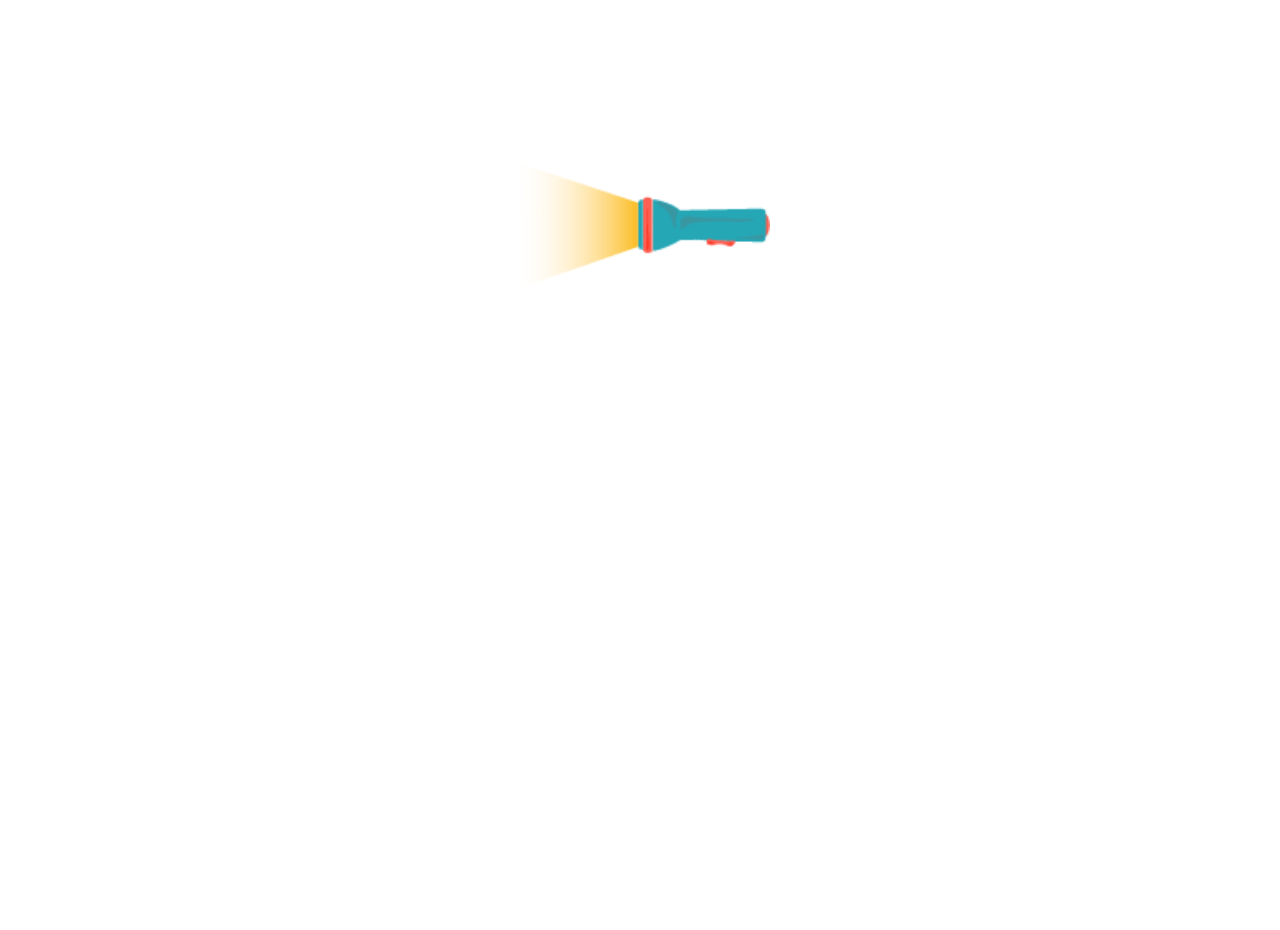
<file: compass.html>
<!DOCTYPE html>
<html>
 <head>   
    
   <script>document.addEventListener("DOMContentLoaded", function(event) {
  if (window.DeviceOrientationEvent) {
    document.getElementById("notice").innerHTML =
      "SUPPORTED on this device / browser...";
    window.addEventListener(
      "deviceorientation",
      function(eventData) {
        // gamma: Tilting the device from left to right. Tilting the device to the right will result in a positive value.
        var tiltLR = eventData.gamma;

        // beta: Tilting the device from the front to the back. Tilting the device to the front will result in a positive value.
        var tiltFB = eventData.beta;

        // alpha: The direction the compass of the device aims to in degrees.
        var dir = eventData.alpha;

        // Call the function to use the data on the page.
        // Roep de functie op om de data op de pagina te gebruiken.
        deviceOrientationHandler(tiltLR, tiltFB, dir);
      },
      false
    );
  } else {
    document.getElementById("notice").innerHTML =
      "NOT SUPPORTED on this device / browser...";
  }

  function deviceOrientationHandler(tiltLR, tiltFB, dir) {
    document.getElementById("tiltLR").innerHTML = Math.ceil(tiltLR);
    document.getElementById("tiltFB").innerHTML = Math.ceil(tiltFB);
    document.getElementById("direction").innerHTML = Math.ceil(dir);

    // Rotate the disc of the compass.
    // Laat de kompas schijf draaien.
    var compassDisc = document.getElementById("compassDiscImg");
    compassDisc.style.webkitTransform = "rotate(" + dir + "deg)";
    compassDisc.style.MozTransform = "rotate(" + dir + "deg)";
    compassDisc.style.transform = "rotate(" + dir + "deg)";
  }
});
</script>
    

</head>
    <style>
    
 
html,
body {
  margin: 0;
  padding: 0;
  height: 100%;
}

body {
  margin: 30px;
 
  color: transparent;
 
  text-align: center;
}

.compass {
  position: relative;
  width: 260px;
  height: 260px;
  margin: 20px auto;
  
  padding: 20px;
  border-radius: 40px;
 
}

.compass .disc {
  position: absolute;
  top: 20px;
  left: 20px;
  background: url("img/torcia.png");
  width: 260px;
  height: 260px;
   background-size: contain;
    background-repeat: no-repeat;
    background-position: center;
}

.compass .arrow {
  position: absolute;
  top: 20px;
  left: 20px;
  z-index: 1000;
  
  width: 260px;
  height: 260px;
  background-size: contain;
    background-repeat: no-repeat;
    background-position: center;
}

    
    </style>
    
<body>
    
   

	<div id="notice"></div>

	<div class="compass">
		<div class="arrow"></div>
		<div class="disc" id="compassDiscImg"></div>
	</div>

	<div class="orientation-data">
		<div>tiltFB: <span id="tiltFB"></span></div>
		<div>tiltLR: <span id="tiltLR"></span></div>
		<div>direction: <span id="direction"></span></div>
	</div>    
    




</body>
</html>
</file>
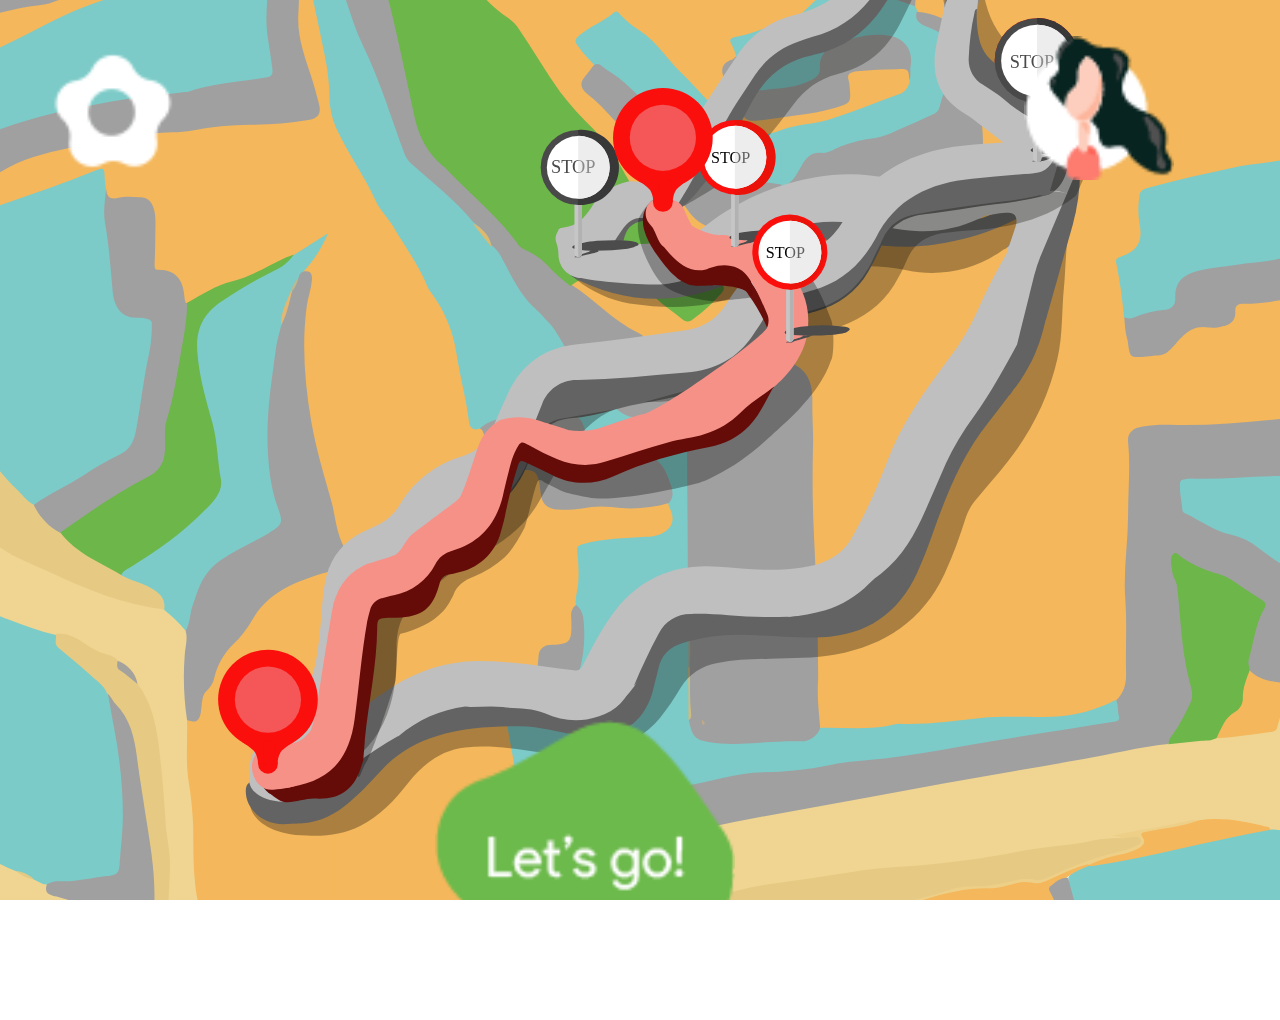
<file: duomo.html>
<html>
<head>   
<link rel="stylesheet" href="fullpage2.css">
    <link rel="stylesheet" href="index.css">
<script src="jquery.js"></script>       
<script src="fullpage.js"></script>
    

</head> 
    
  
<style>
    

    </style>
    
    
    <body>
    
   <div id="footer" style="z-index: 99; background-color: transparent; position: fixed; bottom: 0; width: 10vw; height: 80px; font-size: 30px; margin-left: 60px; "><a style="font-family: uno" ; href="login.html"></a></div>   
    <div id="fullpage">

  <div class="section">
   <button style="position: absolute;background-repeat: no-repeat; left: 3vw; top:4vh; background-size: contain; background-color: transparent; border: none; background-image: url(img/setting.png); width: 150px; height: 150px; z-index: 999"></button>    
 <button style="position: absolute;background-repeat: no-repeat;  left: 80vw; top: 4vh; background-size: contain; background-color: transparent; border: none; background-image: url(img/you.png); width: 150px; height: 150px; z-index: 999 "></button> 
      
       
      <div  style="position: absolute; width: 300px; margin-left: 34vw; margin-top: 80vh; z-index: 999">
<button onclick="window.location.href='navigate.html'" style=" z-index: 99; background-size: contain; background-color: transparent; background-repeat: no-repeat; border: none; background-image: url(img/letsverde.png); width: 300px; height: 300px; "></button> </div>
      
      
      
    <div class="slide" id="slide6" data-anchor="slide1">
      
    
      
      </div>
      <div class="slide" id="slide7" data-anchor="slide2">
      
      
      </div>
      <div class="slide" id="slide8" data-anchor="slide3">
      
       
      
      
      </div>
   
      
       

  </div>
        
        
</div>
        
    
        
        
        
             <script>new fullpage('#fullpage', {
                     
  licenseKey: 'YOUR KEY HERE',

                  
                     
                     
});
        
        
        
        
        
        
        
        </script> 
        
    
    </body>
    
    
    
    

</html>
</file>
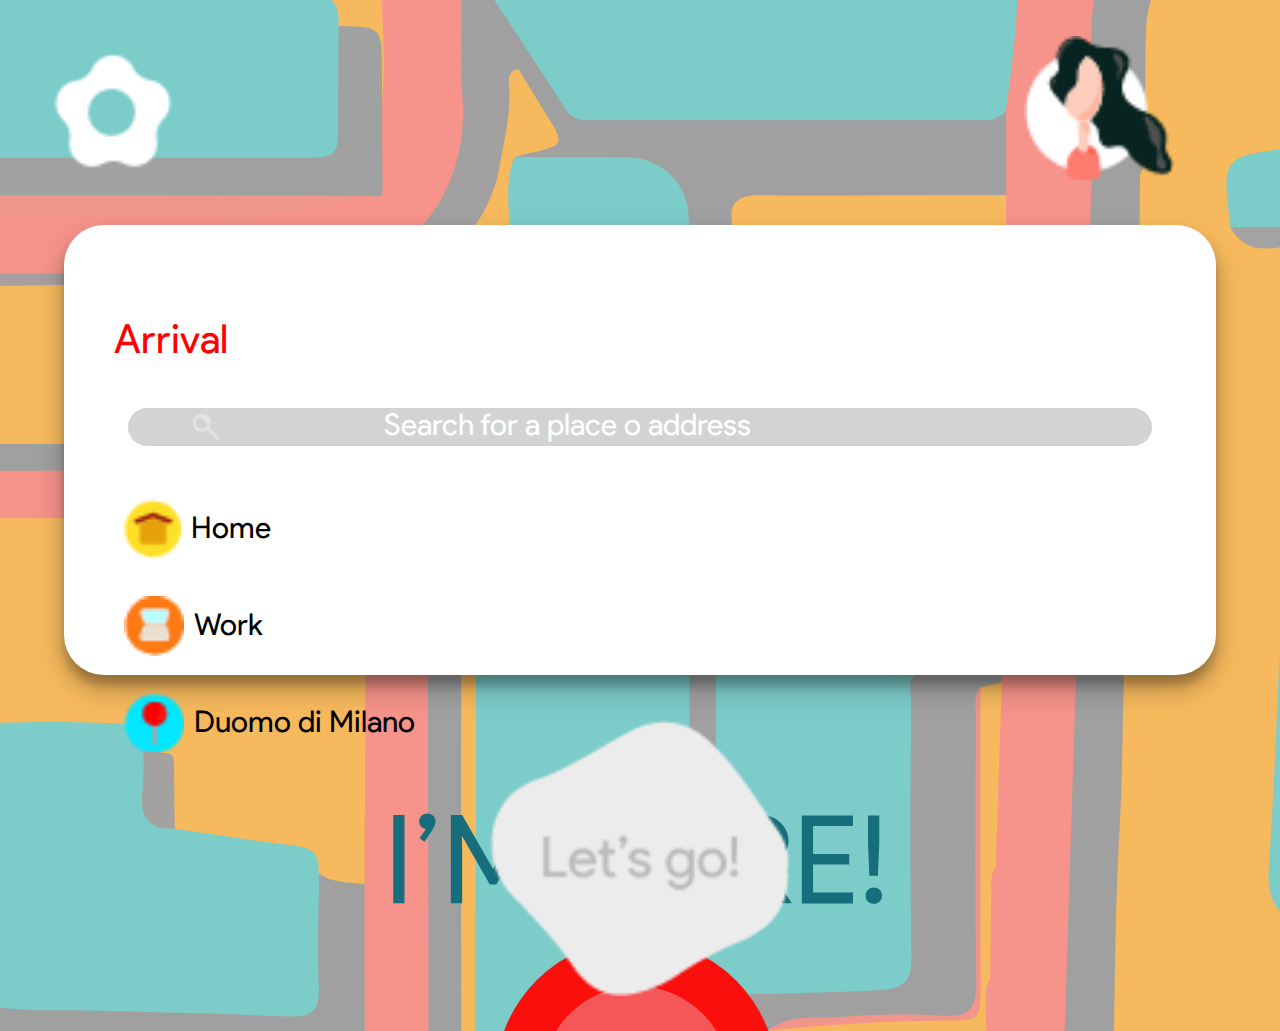
<file: go.html>
<!DOCTYPE html>
<html>
 <head>   
    
    <link rel="stylesheet" href="fullpage.css">
    <link rel="stylesheet" href="index.css">
<script src="jquery.js"></script>       
<script src="fullpage.js"></script>
    

</head>
    <style>
    
 

    
    </style>
    
<body style="background-image: url(img/imhere.svg); background-size: cover; background-repeat: no-repeat; overflow: hidden">
    <button style="position: absolute;background-repeat: no-repeat; left: 3vw; top:4vh; background-size: contain; background-color: transparent; border: none; background-image: url(img/setting.png); width: 150px; height: 150px"></button>    
 <button style="position: absolute;background-repeat: no-repeat;  left: 80vw; top: 4vh; background-size: contain; background-color: transparent; border: none; background-image: url(img/you.png); width: 150px; height: 150px "></button> 
    <div style="height:50vh; width: 100vw; position: absolute; top:25vh; left: 0; background-color: transparent;">
        <div style="height: 50vh; width: 90vw; background-color: white; margin: auto; border-radius: 40px; box-shadow: 0 14px 28px rgba(0,0,0,0.25), 0 10px 10px rgba(0,0,0,0.22);"> <br><br><br> <p style="margin-left: 50px;font-size: 40px; font-family: uno;  color: red; ">Arrival</p> <div style="border:1px solid;border-radius: 40px;  background-color: lightgray; border: none; width: 80vw; margin: auto; ">
        
<img src="img/search.png" style="position: absolute; height: 3vh; margin-left: 5vw; margin-top: 0.5vh">
<form action="/action_page.php" style=" text-align: center;">
<input id="count" onfocus="this.value=''" style="text-decoration: none; font-size: 30px; font-family: uno;  color: white;  width: 40vw; height: 4vh; border:none; background-color: lightgray;" type="text" name="FirstName" value="Search for a place o address">
    
</form>
        
</div>
            <br><br>
    <div style="height: 30vh; overflow-y: scroll; margin-left: 60px">       
            
    <a id="home"> <div style="display: table" >
    
    <div style="display: table-cell; vertical-align: middle"><img src="img/home.png" style="height: 60px"></div>
         <div style="display: table-cell; vertical-align: middle"><p style="font-size: 30px; font-family: uno;  color: black; margin-left: 10px">Home</p></div>
         </div></a>
        
       <a id="work"> 
         <div style="display: table">
    
    <div style="display: table-cell; vertical-align: middle"><img src="img/work.png" style="height: 60px"></div>
         <div style="display: table-cell; vertical-align: middle"><p style="font-size: 30px; font-family: uno;  color: black; margin-left: 10px">Work</p></div>
         
         
    
    </div></a>
        
        <a id="duomo"> 
         <div style="display: table">
    
    <div style="display: table-cell; vertical-align: middle"><img src="img/place.png" style="height: 60px"></div>
         <div style="display: table-cell; vertical-align: middle"><p style="font-size: 30px; font-family: uno;  color: black; margin-left: 10px">Duomo di Milano</p></div>
         
         
    
            </div></a>
          
        
        
           <a id="Centrale"> 
         <div style="display: table">
    
    <div style="display: table-cell; vertical-align: middle"><img src="img/place.png" style="height: 60px"></div>
         <div style="display: table-cell; vertical-align: middle"><p style="font-size: 30px; font-family: uno;  color: black; margin-left: 10px">Milano Centrale Railway Station</p></div>
         
         
    
            </div></a>
           
        
        
        <a id="colonne">
         <div style="display: table">
    
    <div style="display: table-cell; vertical-align: middle"><img src="img/favourite.png" style="height: 60px"></div>
         <div style="display: table-cell; vertical-align: middle"><p style="font-size: 30px; font-family: uno;  color: black; margin-left: 10px">Columns of St. Lawrence</p></div>
         
         
    
    </div></a>
    
           <a id="sempione">
         <div style="display: table">
    
    <div style="display: table-cell; vertical-align: middle"><img src="img/favourite.png" style="height: 60px"></div>
         <div style="display: table-cell; vertical-align: middle"><p style="font-size: 30px; font-family: uno;  color: black; margin-left: 10px">Parco Sempione</p></div>
         
         
    
    </div></a> 
            <a id="sempione">
         <div style="display: table">
    
    <div style="display: table-cell; vertical-align: middle"><img src="img/addfavourite.png" style="height: 60px"></div>
         <div style="display: table-cell; vertical-align: middle"><p style="font-size: 30px; font-family: uno;  color: red; margin-left: 10px">Add a fvourite place</p></div>
         
         
    
    </div></a>
        
        </div> 
        </div>
    </div> 
    <div  style="width: 300px; margin:auto; margin-top: 80vh">
<button id="button" onclick="window.location.href='duomo.html'" style=" z-index: 99; background-size: contain; background-color: transparent; background-repeat: no-repeat; border: none; background-image: url(img/letsgrigio.png); width: 300px; height: 300px; "></button> </div>
   
    
        
    
<script>
    
    $('#home').click(function(){
    $('#count').val('Home');
   $('#button').css('background-image', 'url(img/letsverde.png)');
});

      $('#work').click(function(){
    $('#count').val('Work');
   $('#button').css('background-image', 'url(img/letsverde.png)');
});  
    
        $('#duomo').click(function(){
    $('#count').val('Duomo');
   $('#button').css('background-image', 'url(img/letsverde.png)');
});  
    
            $('#centrale').click(function(){
    $('#count').val('Milano Centrale Railway Station');
   $('#button').css('background-image', 'url(img/letsverde.png)');
});  
    
                $('#colonne').click(function(){
    $('#count').val('Columns of St. Lawrence');
   $('#button').css('background-image', 'url(img/letsverde.png)');
});  
    
                    $('#sempione').click(function(){
    $('#count').val('Parco Sempione');
   $('#button').css('background-image', 'url(img/letsverde.png)');
});  
    
    </script>



</body>
</html>
</file>
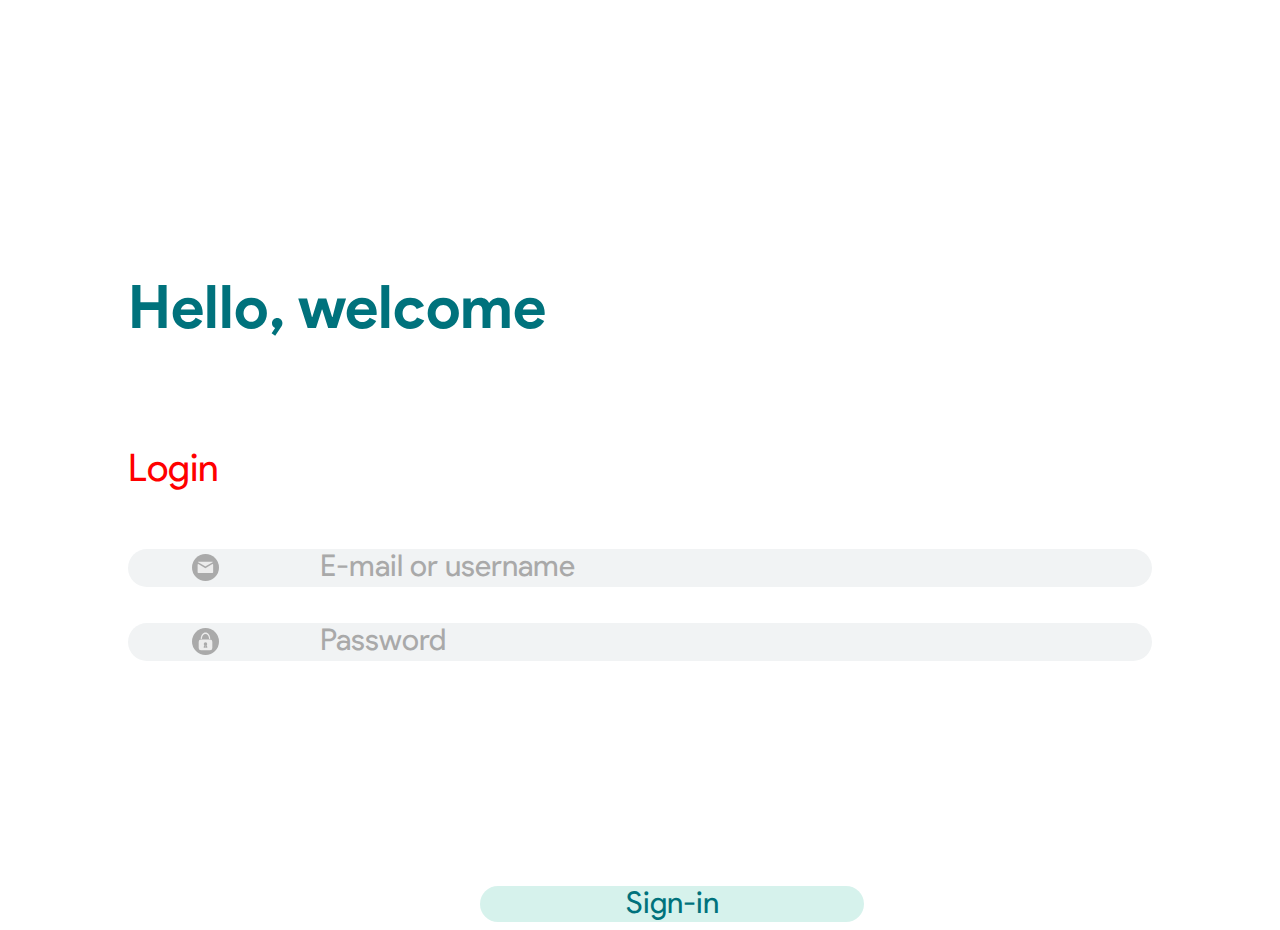
<file: login.html>
<!DOCTYPE html>
<html>
 <head>   
    
    <link rel="stylesheet" href="fullpage.css">
    <link rel="stylesheet" href="index.css">
<script src="jquery.js"></script>       
<script src="fullpage.js"></script>
    

</head>
<body>
    <div style="width: 80vw; margin: auto; margin-top: 30vh">
    <p style="font-family: due; color:#00727C; font-size: 60px; margin-top: 6vh;">Hello, welcome</p>
    <br>
     <p style="font-family: uno; color:red; font-size: 38px; margin-top: 3vh;">Login</p>   
    
    </div>
    <div style="border:1px solid;border-radius: 40px;  background-color: #F1F3F4; border: none; width: 80vw; margin: auto; margin-top: 6vh; ">
        
<img src="img/email.svg" style="position: absolute; height: 3vh; margin-left: 5vw; margin-top: 0.5vh">
<form action="/action_page.php" style=" text-align: center;">
<input onfocus="this.value=''" style="text-decoration: none; font-size: 30px; font-family: uno;  color: darkgray;  width: 50vw; height: 4vh; border:none; background-color: #F1F3F4;" type="text" name="FirstName" value="E-mail or username">
    
</form>
</div><br><br>
        <div style="border:1px solid;border-radius: 40px;  background-color: #F1F3F4; border: none; width: 80vw; margin: auto; ">
<img src="img/pass.svg" style="position: absolute; height: 3vh; margin-left: 5vw; margin-top: 0.5vh">
<form action="/action_page.php" style=" text-align: center;">
<input onfocus="this.value=''" style="text-decoration: none; font-size: 30px; font-family: uno;  color: darkgray;  width: 50vw; height: 4vh; border:none; background-color: #F1F3F4;" type="text" name="FirstName" value="Password"><br>
    
</form>
            
          
</div>
    <div style="margin:auto ; margin-top: 25vh; width:25vw">
<button onclick="window.location.href='start.html'" style="background-color: #d6f2ec; width: 30vw; height: 4vh; color:white; border-radius: 40px; border:none; color: #00727C; font-family: uno; font-size: 30px ">Sign-in</button>  
</div>


</body>
</html>
</file>
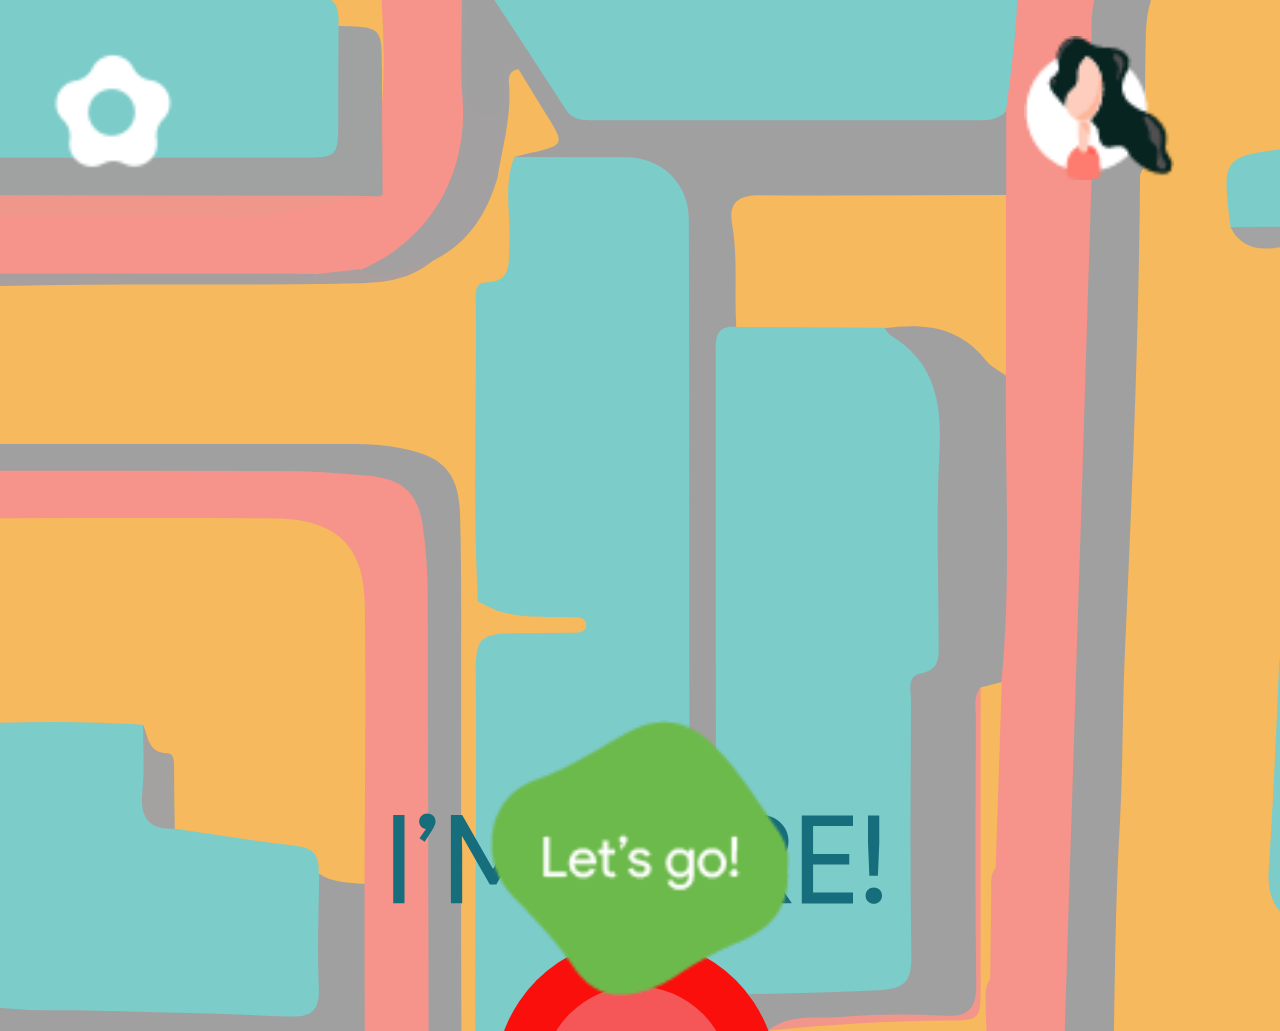
<file: start.html>
<!DOCTYPE html>
<html>
 <head>   
    
    <link rel="stylesheet" href="fullpage.css">
    <link rel="stylesheet" href="index.css">
<script src="jquery.js"></script>       
<script src="fullpage.js"></script>
    

</head>
    <style>
    
 

    
    </style>
    
<body style="background-image: url(img/imhere.svg); background-size: cover; background-repeat: no-repeat; overflow: hidden">
    <button style="position: absolute;background-repeat: no-repeat; left: 3vw; top:4vh; background-size: contain; background-color: transparent; border: none; background-image: url(img/setting.png); width: 150px; height: 150px"></button>    
 <button style="position: absolute;background-repeat: no-repeat;  left: 80vw; top: 4vh; background-size: contain; background-color: transparent; border: none; background-image: url(img/you.png); width: 150px; height: 150px "></button> 
      
    <div  style="width: 300px; margin:auto; margin-top: 80vh">
<button onclick="window.location.href='go.html'" style=" z-index: 99; background-size: contain; background-color: transparent; background-repeat: no-repeat; border: none; background-image: url(img/letsverde.png); width: 300px; height: 300px; "></button> </div>
    
        
    




</body>
</html>
</file>
<file: fullpage2.css>
/*!
 * fullPage 3.0.7
 * https://github.com/alvarotrigo/fullPage.js
 *
 * @license GPLv3 for open source use only
 * or Fullpage Commercial License for commercial use
 * http://alvarotrigo.com/fullPage/pricing/
 *
 * Copyright (C) 2018 http://alvarotrigo.com/fullPage - A project by Alvaro Trigo
 */
html.fp-enabled,
.fp-enabled body {
    margin: 0;
    padding: 0;
    overflow:hidden;

    /*Avoid flicker on slides transitions for mobile phones #336 */
    -webkit-tap-highlight-color: rgba(0,0,0,0);
}
.fp-section {
    position: relative;
    -webkit-box-sizing: border-box; /* Safari<=5 Android<=3 */
    -moz-box-sizing: border-box; /* <=28 */
    box-sizing: border-box;
}
.fp-slide {
    float: left;
}
.fp-slide, .fp-slidesContainer {
    height: 100%;
    display: block;
}
.fp-slides {
    z-index:1;
    height: 100%;
    overflow: hidden;
    position: relative;
    -webkit-transition: all 0.3s ease-out; /* Safari<=6 Android<=4.3 */
    transition: all 0.3s ease-out;
}
.fp-section.fp-table, .fp-slide.fp-table {
    display: table;
    table-layout:fixed;
    width: 100%;
}
.fp-tableCell {
    display: table-cell;
    vertical-align: top;
    width: 100%;
    height: 100%;
}
.fp-slidesContainer {
    float: left;
    position: relative;
}
.fp-controlArrow {
    -webkit-user-select: none; /* webkit (safari, chrome) browsers */
    -moz-user-select: none; /* mozilla browsers */
    -khtml-user-select: none; /* webkit (konqueror) browsers */
    -ms-user-select: none; /* IE10+ */
    position: absolute;
    z-index: 4;
    top: 50%;
    cursor: pointer;
    width: 0;
    height: 0;
    border-style: solid;
    margin-top: -38px;
    -webkit-transform: translate3d(0,0,0);
    -ms-transform: translate3d(0,0,0);
    transform: translate3d(0,0,0);
    display: none;
}
.fp-controlArrow.fp-prev {
    left: 15px;
    width: 0;
    border-width: 38.5px 34px 38.5px 0;
    border-color: transparent #fff transparent transparent;
}
.fp-controlArrow.fp-next {
    right: 15px;
    border-width: 38.5px 0 38.5px 34px;
    border-color: transparent transparent transparent #fff;
}
.fp-scrollable {
    overflow: hidden;
    position: relative;
}
.fp-scroller{
    overflow: hidden;
}
.iScrollIndicator{
    border: 0 !important;
}
.fp-notransition {
    -webkit-transition: none !important;
    transition: none !important;
}
#fp-nav {
    position: fixed;
    z-index: 100;
    margin-top: -32px;
    top: 50%;
    opacity: 1;
    -webkit-transform: translate3d(0,0,0);
}
#fp-nav.fp-right {
    right: 17px;
}
#fp-nav.fp-left {
    left: 17px;
}
.parte1.fp-slidesNav{
    position: absolute;
    z-index: 4;
    opacity: 1;
    -webkit-transform: translate3d(0,0,0);
    -ms-transform: translate3d(0,0,0);
    transform: translate3d(0,0,0);
    left: 0 !important;
    right: 0;
    margin: 0 auto !important;
}
.fp-slidesNav.fp-bottom {
    bottom: 400px;
}
.fp-slidesNav.fp-top {
    top: 17px;
}
#fp-nav ul,
.fp-slidesNav ul {
  margin: 0;
  padding: 0;
}
#fp-nav ul li,
.fp-slidesNav ul li {
    display: block;
    width: 100px;
    height: 100px;
    margin: 7px;
    position:relative;
}
.fp-slidesNav ul li {
    display: inline-block;
}
#fp-nav ul li a,
.fp-slidesNav ul li a {
    display: block;
    position: relative;
    z-index: 1;
    width: 100%;
    height: 100%;
    cursor: pointer;
    text-decoration: none;
}
#fp-nav ul li a.active span,
.fp-slidesNav ul li a.active span,
#fp-nav ul li:hover a.active span,
.fp-slidesNav ul li:hover a.active span{
    height: 60px;
    width: 60px;
    margin: -16px 0 0 -16px;
    border-radius: 100%;
    background-color: white;
 }
#fp-nav ul li a span,
.fp-slidesNav ul li a span {
    border-radius: 50%;
    position: absolute;
    z-index: 1;
    height: 30px;
    width: 30px;
    border: 0;
    background: white;
    left: 50%;
    top: 50%;
    margin: -2px 0 0 -2px;
    -webkit-transition: all 0.1s ease-in-out;
    -moz-transition: all 0.1s ease-in-out;
    -o-transition: all 0.1s ease-in-out;
    transition: all 0.1s ease-in-out;
}
#fp-nav ul li:hover a span,
.fp-slidesNav ul li:hover a span{
    width: 10px;
    height: 10px;
    margin: -5px 0px 0px -5px;
}
#fp-nav ul li .fp-tooltip {
    position: absolute;
    top: -2px;
    color: #fff;
    font-size: 14px;
    font-family: arial, helvetica, sans-serif;
    white-space: nowrap;
    max-width: 220px;
    overflow: hidden;
    display: block;
    opacity: 0;
    width: 0;
    cursor: pointer;
}
#fp-nav ul li:hover .fp-tooltip,
#fp-nav.fp-show-active a.active + .fp-tooltip {
    -webkit-transition: opacity 0.2s ease-in;
    transition: opacity 0.2s ease-in;
    width: auto;
    opacity: 1;
}
#fp-nav ul li .fp-tooltip.fp-right {
    right: 20px;
}
#fp-nav ul li .fp-tooltip.fp-left {
    left: 20px;
}
.fp-auto-height.fp-section,
.fp-auto-height .fp-slide,
.fp-auto-height .fp-tableCell{
    height: auto !important;
}

.fp-responsive .fp-auto-height-responsive.fp-section,
.fp-responsive .fp-auto-height-responsive .fp-slide,
.fp-responsive .fp-auto-height-responsive .fp-tableCell {
    height: auto !important;
}

/*Only display content to screen readers*/
.fp-sr-only{
    position: absolute;
    width: 1px;
    height: 1px;
    padding: 0;
    overflow: hidden;
    clip: rect(0, 0, 0, 0);
    white-space: nowrap;
    border: 0;
}
</file>
<file: index.css>
.section {
  text-align:center;
  font-size: 3em;
}

#slide1 {background-image: url(img/nuoveimminsvg/img01new/001.svg); background-size: contain; background-repeat: no-repeat}
#slide2 {background-image: url(img/nuoveimminsvg/img01new/002.svg); background-size: contain;background-repeat: no-repeat}
#slide3 {background-image: url(img/nuoveimminsvg/img01new/003.svg); background-size: contain;background-repeat: no-repeat}
#slide4 {background-image: url(img/nuoveimminsvg/img01new/004.svg); background-size: contain;background-repeat: no-repeat}
#slide5 {background-image: url(img/nuoveimminsvg/img01new/005.svg); background-size: contain;background-repeat: no-repeat}
#slide6 {background-image: url(img/wetransfer-6b0917/01concerchi.svg); background-size: cover; background-position: center;background-repeat: no-repeat}
#slide7 {background-image: url(img/wetransfer-6b0917/02concerchi.svg); background-size: cover; background-position: center;background-repeat: no-repeat}
#slide8 {background-image: url(img/wetransfer-6b0917/03concerchi.svg); background-size: cover; background-position: center;background-repeat: no-repeat}

.go {background-image: url(img/imhere.svg); background-size: cover; background-position: center;background-repeat: no-repeat}

.start {background-image: url(img/imhere.svg); background-size: cover; background-position: center;background-repeat: no-repeat}

.navigate {background-image: url(img/mappa_colorinormali.svg); background-size: cover; background-position: center;background-repeat: no-repeat}
a {color: gray;
   text-decoration: none;}

@font-face {
  font-family: uno;
  src: url(ProductSans-Regular.ttf);
}

@font-face {
  font-family: due;
  src: url(ProductSans-Bold.otf);
}
</file>
<file: fullpage.css>
/*!
 * fullPage 3.0.7
 * https://github.com/alvarotrigo/fullPage.js
 *
 * @license GPLv3 for open source use only
 * or Fullpage Commercial License for commercial use
 * http://alvarotrigo.com/fullPage/pricing/
 *
 * Copyright (C) 2018 http://alvarotrigo.com/fullPage - A project by Alvaro Trigo
 */
html.fp-enabled,
.fp-enabled body {
    margin: 0;
    padding: 0;
    overflow:hidden;

    /*Avoid flicker on slides transitions for mobile phones #336 */
    -webkit-tap-highlight-color: rgba(0,0,0,0);
}
.fp-section {
    position: relative;
    -webkit-box-sizing: border-box; /* Safari<=5 Android<=3 */
    -moz-box-sizing: border-box; /* <=28 */
    box-sizing: border-box;
}
.fp-slide {
    float: left;
}
.fp-slide, .fp-slidesContainer {
    height: 100%;
    display: block;
}
.fp-slides {
    z-index:1;
    height: 100%;
    overflow: hidden;
    position: relative;
    -webkit-transition: all 0.3s ease-out; /* Safari<=6 Android<=4.3 */
    transition: all 0.3s ease-out;
}
.fp-section.fp-table, .fp-slide.fp-table {
    display: table;
    table-layout:fixed;
    width: 100%;
}
.fp-tableCell {
    display: table-cell;
    vertical-align: top;
    width: 100%;
    height: 100%;
}
.fp-slidesContainer {
    float: left;
    position: relative;
}
.fp-controlArrow {
    -webkit-user-select: none; /* webkit (safari, chrome) browsers */
    -moz-user-select: none; /* mozilla browsers */
    -khtml-user-select: none; /* webkit (konqueror) browsers */
    -ms-user-select: none; /* IE10+ */
    position: absolute;
    z-index: 4;
    top: 50%;
    cursor: pointer;
    width: 0;
    height: 0;
    border-style: solid;
    margin-top: -38px;
    -webkit-transform: translate3d(0,0,0);
    -ms-transform: translate3d(0,0,0);
    transform: translate3d(0,0,0);
    display: none;
}
.fp-controlArrow.fp-prev {
    left: 15px;
    width: 0;
    border-width: 38.5px 34px 38.5px 0;
    border-color: transparent #fff transparent transparent;
}
.fp-controlArrow.fp-next {
    right: 15px;
    border-width: 38.5px 0 38.5px 34px;
    border-color: transparent transparent transparent #fff;
}
.fp-scrollable {
    overflow: hidden;
    position: relative;
}
.fp-scroller{
    overflow: hidden;
}
.iScrollIndicator{
    border: 0 !important;
}
.fp-notransition {
    -webkit-transition: none !important;
    transition: none !important;
}
#fp-nav {
    position: fixed;
    z-index: 100;
    margin-top: -32px;
    top: 50%;
    opacity: 1;
    -webkit-transform: translate3d(0,0,0);
}
#fp-nav.fp-right {
    right: 17px;
}
#fp-nav.fp-left {
    left: 17px;
}
.fp-slidesNav{
    position: absolute;
    z-index: 4;
    opacity: 1;
    -webkit-transform: translate3d(0,0,0);
    -ms-transform: translate3d(0,0,0);
    transform: translate3d(0,0,0);
    left: 0 !important;
    right: 0;
    margin: 0 auto !important;
}
.fp-slidesNav.fp-bottom {
    bottom: 60px;
}
.fp-slidesNav.fp-top {
    top: 17px;
}
#fp-nav ul,
.fp-slidesNav ul {
  margin: 0;
  padding: 0;
}
#fp-nav ul li,
.fp-slidesNav ul li {
    display: block;
    width: 64px;
    height: 64px;
    margin: 7px;
    position:relative;
}
.fp-slidesNav ul li {
    display: inline-block;
}
#fp-nav ul li a,
.fp-slidesNav ul li a {
    display: block;
    position: relative;
    z-index: 1;
    width: 100%;
    height: 100%;
    cursor: pointer;
    text-decoration: none;
}
#fp-nav ul li a.active span,
.fp-slidesNav ul li a.active span,
#fp-nav ul li:hover a.active span,
.fp-slidesNav ul li:hover a.active span{
    height: 30px;
    width: 30px;
    margin: -6px 0 0 -6px;
    border-radius: 100%;
    background-color: #00727C;
 }
#fp-nav ul li a span,
.fp-slidesNav ul li a span {
    border-radius: 50%;
    position: absolute;
    z-index: 1;
    height: 18px;
    width: 18px;
    border: 0;
    background: gray;
    left: 50%;
    top: 50%;
    margin: -2px 0 0 -2px;
    -webkit-transition: all 0.1s ease-in-out;
    -moz-transition: all 0.1s ease-in-out;
    -o-transition: all 0.1s ease-in-out;
    transition: all 0.1s ease-in-out;
}
#fp-nav ul li:hover a span,
.fp-slidesNav ul li:hover a span{
    width: 10px;
    height: 10px;
    margin: -5px 0px 0px -5px;
}
#fp-nav ul li .fp-tooltip {
    position: absolute;
    top: -2px;
    color: #fff;
    font-size: 14px;
    font-family: arial, helvetica, sans-serif;
    white-space: nowrap;
    max-width: 220px;
    overflow: hidden;
    display: block;
    opacity: 0;
    width: 0;
    cursor: pointer;
}
#fp-nav ul li:hover .fp-tooltip,
#fp-nav.fp-show-active a.active + .fp-tooltip {
    -webkit-transition: opacity 0.2s ease-in;
    transition: opacity 0.2s ease-in;
    width: auto;
    opacity: 1;
}
#fp-nav ul li .fp-tooltip.fp-right {
    right: 20px;
}
#fp-nav ul li .fp-tooltip.fp-left {
    left: 20px;
}
.fp-auto-height.fp-section,
.fp-auto-height .fp-slide,
.fp-auto-height .fp-tableCell{
    height: auto !important;
}

.fp-responsive .fp-auto-height-responsive.fp-section,
.fp-responsive .fp-auto-height-responsive .fp-slide,
.fp-responsive .fp-auto-height-responsive .fp-tableCell {
    height: auto !important;
}

/*Only display content to screen readers*/
.fp-sr-only{
    position: absolute;
    width: 1px;
    height: 1px;
    padding: 0;
    overflow: hidden;
    clip: rect(0, 0, 0, 0);
    white-space: nowrap;
    border: 0;
}
</file>
